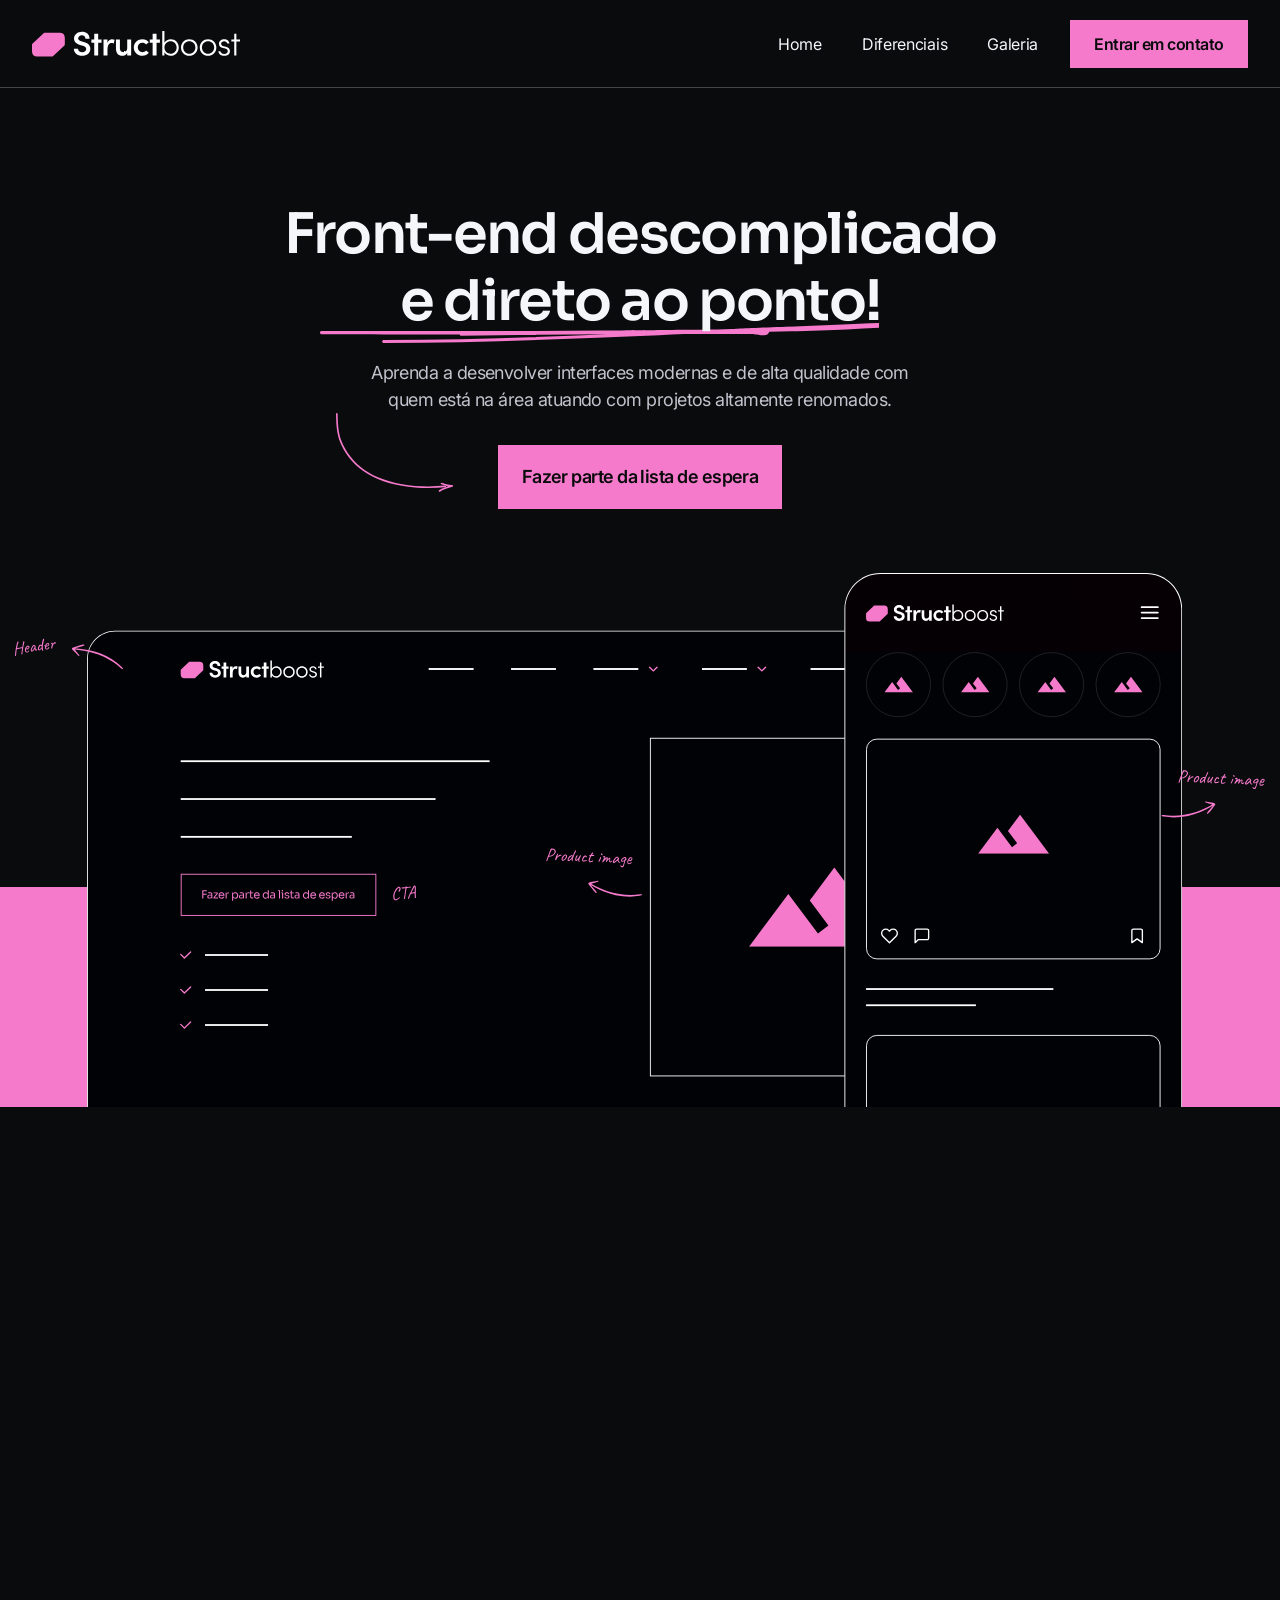
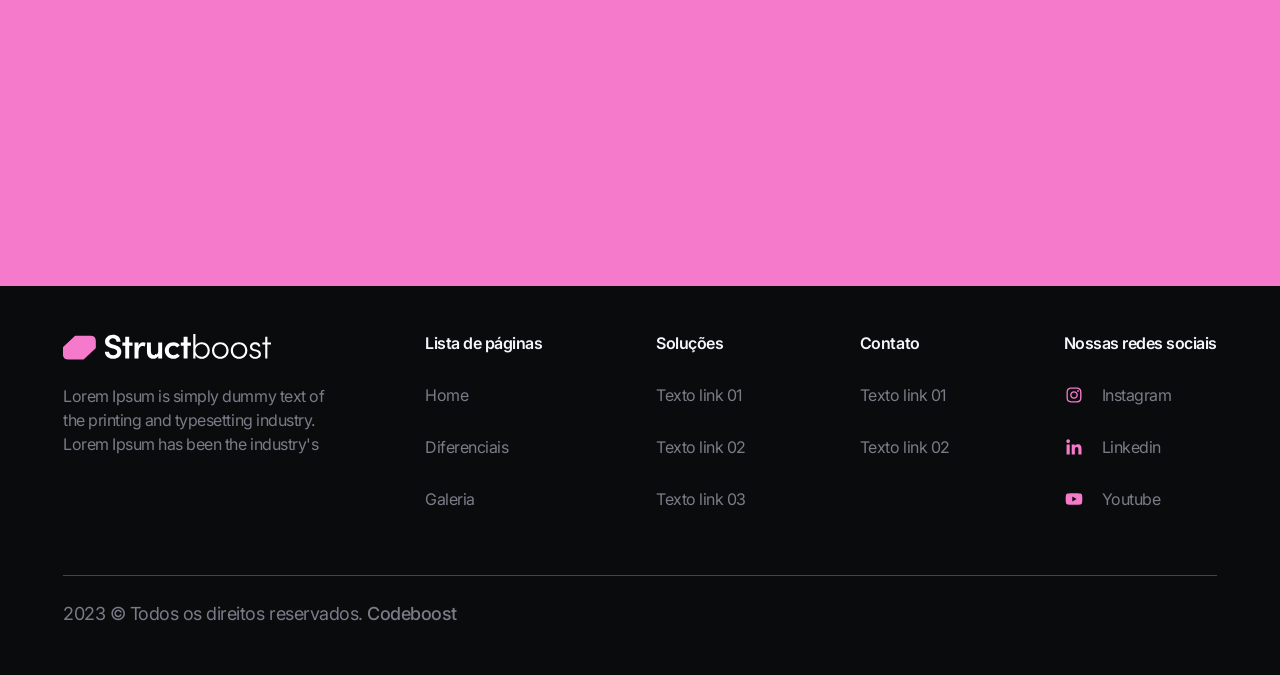
<file: index.html>
<!DOCTYPE html>
<html lang="pt-br">

<head>
    <link rel="preconnect" href="https://fonts.googleapis.com">
    <link rel="preconnect" href="https://fonts.gstatic.com" crossorigin>
    <link
        href="https://fonts.googleapis.com/css2?family=Inter:wght@400;600;700&family=Sora:wght@500;600;700&display=swap"
        rel="stylesheet">
    <meta charset="UTF-8">
    <meta name="viewport" content="width=device-width, initial-scale=1.0">
    <title>Structboost</title>

    <link href="https://unpkg.com/aos@2.3.1/dist/aos.css" rel="stylesheet">
    <link rel="stylesheet" href="./css/main.css">
    <link rel="stylesheet" href="./css/components.css">
    <link rel="stylesheet" href="./css/grid.css">
    <link rel="stylesheet" href="./css/typograph.css">
    <link rel="stylesheet" href="./css/variables.css">
    <link rel="stylesheet" href="./css/reset.css">
</head>

<body>
    <header>
        <div class="container">
            <a href="./" class="logo">
                <img src="./imgs/logo.svg" alt="Logo Structboost" title="logo Structboost">
            </a>
            <button class="btn-mobile">
                <img src="imgs/menu-hamburgue.svg" alt="Icon navegação">
            </button>
            <nav>
                <ul>
                    <li><a href="">Home</a></li>
                    <li><a href="">Diferenciais</a></li>
                    <li><a href="">Galeria</a></li>
                </ul>
                <button class="btn-primary">
                    Entrar em contato
                </button>
            </nav>
        </div>
    </header>

    <section class="s-hero">
        <div class="container">
            <div class="text" data-aos="fade-right">
                <h1 class="title">Front-end descomplicado e direto ao ponto!</h1>
                <p>
                    Aprenda a desenvolver interfaces modernas e de alta qualidade com quem está na área atuando com
                    projetos
                    altamente renomados.
                </p>
                <button class="btn-primary lg">
                    Fazer parte da lista de espera
                </button>
                <img src="./imgs/arrow-direct-button.svg" class="arrow" alt="arrow">
            </div>
        </div>
        <img src="imgs/ilustra-hero.svg" class="ilustra" alt="ilustra hero" data-aos="fade-up" data-aos-delay="200">
        <img src="imgs/ilustra-mobile.svg" class="ilustra-mobile" alt="ilustra hero mobile" data-aos="fade-up" data-aos-delay="200">
    </section>

    <section class="s-digital">
        <div class="container">
            <h3 data-aos="fade-right">Transformando Ideias em Realidade Digital!</h3>
            <ul>
                <li data-aos="fade-right">
                    <div class="item-digital">
                        <div class="icon">
                            <img src="imgs/icon-impacto.svg" alt="">
                            <div class="info">
                                <h6>Impacto Visual Imbatível</h6>
                                <p>Domine a arte de criar interfaces envolventes que conquistam<br> corações e mentes dos usuários.</p>
                            </div>
                        </div>
                    </div>
                </li>
                <li data-aos="fade-up">
                    <div class="item-digital">
                        <div class="icon">
                            <img src="imgs/icon-nav.svg" alt="">
                            <div class="info">
                                <h6>Navegabilidade sem Limites</h6>
                                <p>Construa a base sólida para uma<br> experiência de usuário fluida e intuitiva, garantindo a satisfação do público.</p>
                            </div>
                        </div>
                    </div>
                </li>
                <li data-aos="fade-left">
                    <div class="item-digital">
                        <div class="icon">
                            <img src="imgs/icon-performance.svg" alt="">
                            <div class="info">
                                <h6>Performance Acelerada</h6>
                                <p>O Front End é a chave para otimizar o desempenho do seu site, cativando visitantes com velocidade e eficiência.</p>
                            </div>
                        </div>
                    </div>
                </li>
            </ul>
        </div>
    </section>

    <section class="s-art-front">
        <div class="container">
            <div class="title-text">
                <div class="left" data-aos="fade-right">
                    <h3>Domine a Arte da Front-end</h3>
                    <p>Prepare-se para criar interfaces incríveis e funcionais <br> para a web com este curso completo de front-end.</p>
                </div>
                 <div class="right" data-aos="fade-left">
                     <p>Junte-se a nós neste curso de front-end e embarque em uma jornada emocionante para se tornar um desenvolvedor web altamente qualificado.</p>
                 </div>
            </div>
            <div class="all">
                <div class="card-post" data-aos="flip-left">
                    <span class="tag">FUNDAMENTOS</span>
                    <div class="image">
                        <img src="imgs/Frame.svg" alt="">
                    </div>
                    <div class="text">
                        <h6>HTML5 e Semântica</h6>
                        <p>
                            Aprenda a usar a mais recente versão do HTML e crie páginas web bem estruturadas e otimizadas para os mecanismos de busca.
                        </p>
                    </div>
                </div>
                <div class="card-post" data-aos="flip-left">
                    <span class="tag">ESTILIZANDO</span>
                    <div class="image">
                        <img src="imgs/Frame.svg" alt="">
                    </div>
                    <div class="text">
                        <h6>CSS3 e Estilização Avançada</h6>
                        <p>
                            Explore os recursos avançados do CSS3 para criar layouts responsivos, animações incríveis e designs atrativos.
                        </p>
                    </div>
                </div>
                <div class="card-post" data-aos="flip-left">
                    <span class="tag">POTENCIALIZANDO</span>
                    <div class="image">
                        <img src="imgs/Frame.svg" alt="">
                    </div>
                    <div class="text">
                        <h6>Javascript Moderno</h6>
                        <p>
                            Aprenda a programar com Javascript moderno e torne suas páginas interativas e dinâmicas, proporcionando uma experiência única.
                        </p>
                    </div>
                </div>
                <div class="card-post" data-aos="flip-left">
                    <span class="tag">APLICAÇÕES</span>
                    <div class="image">
                        <img src="imgs/Frame.svg" alt="">
                    </div>
                    <div class="text">
                        <h6>Frameworks Front-end</h6>
                        <p>
                            Descubra como utilizar frameworks populares como React, Angular e Vue.js para criar aplicações web completas e eficientes.
                        </p>
                    </div>
                </div>
                <div class="card-post" data-aos="flip-left">
                    <span class="tag">DISIGNS</span>
                    <div class="image">
                        <img src="imgs/Frame.svg" alt="">
                    </div>
                    <div class="text">
                        <h6>Design Responsivo</h6>
                        <p>
                            Aprenda a criar designs responsivos e mobile-first que se adaptam perfeitamente a diferentes tamanhos de tela.
                        </p>
                    </div>
                </div>
            </div>
        </div>
    </section>

    <section class="s-newsletter">
        <div class="container" data-aos="zoom-out">
            <h2>Front-end descomplicado e direto ao ponto!</h2>
            <p>Aprenda a desenvolver interfaces modernas e de alta qualidade com quem está na área atuando com projetos altamente renomados.</p>
            <button class="btn-primary white lg">
                Fazer parte da lista de espera
            </button>
        </div>
    </section>

    <footer>
        <div class="container">
            <div class="main-area">
                <div class="left">
                    <img src="imgs/logo.svg" alt="Logo">
                    <p>Lorem Ipsum is simply dummy text of the printing and typesetting industry. Lorem Ipsum has been the industry's</p>
                </div>
                <div class="right">
                    <div class="item-nav">
                        <h6>Lista de páginas</h6>
                        <ul>
                            <li>
                                <a href="#">Home</a>
                            </li>
                            <li>
                                <a href="#">Diferenciais</a>
                            </li>
                            <li>
                                <a href="#">Galeria</a>
                            </li>
                            
                        </ul>
                    </div>
                    <div class="item-nav">
                        <h6>Soluções</h6>
                        <ul>
                            <li>
                                <a href="#">Texto link 01</a>
                            </li>
                            <li>
                                <a href="#">Texto link 02</a>
                            </li>
                            <li>
                                <a href="#">Texto link 03</a>
                            </li>
                            
                        </ul>
                    </div>
                    <div class="item-nav">
                        <h6>Contato</h6>
                        <ul>
                            <li>
                                <a href="#">Texto link 01</a>
                            </li>
                            <li>
                                <a href="#">Texto link 02</a>
                            </li>
                        </ul>
                    </div>
                    <div class="item-nav">
                        <h6>Nossas redes sociais</h6>
                        <ul>
                            <li>
                                
                                <a href="#"><img src="imgs/icon-instagram.svg" alt="Icon Instagram">Instagram</a>
                            </li>
                            <li>
                                
                                <a href="#"><img src="imgs/icon-linkedin.svg" alt="Icon Linkedin">Linkedin</a>
                            </li>
                            <li>
                                
                                <a href="#"><img src="imgs/icon-youtube.svg" alt="Icon Youtube">Youtube</a>
                            </li>
                            
                        </ul>
                    </div>
                </div>
                
            </div>
            <p class="copy">2023 © Todos os direitos reservados. <strong>Codeboost</strong></p>
        </div>
    </footer>

    <script src="https://unpkg.com/aos@2.3.1/dist/aos.js"></script>

    <script>
        AOS.init({
            duration: 1200,
            disable: 'mobile'
        });
      </script>
</body>

</html>
</file>
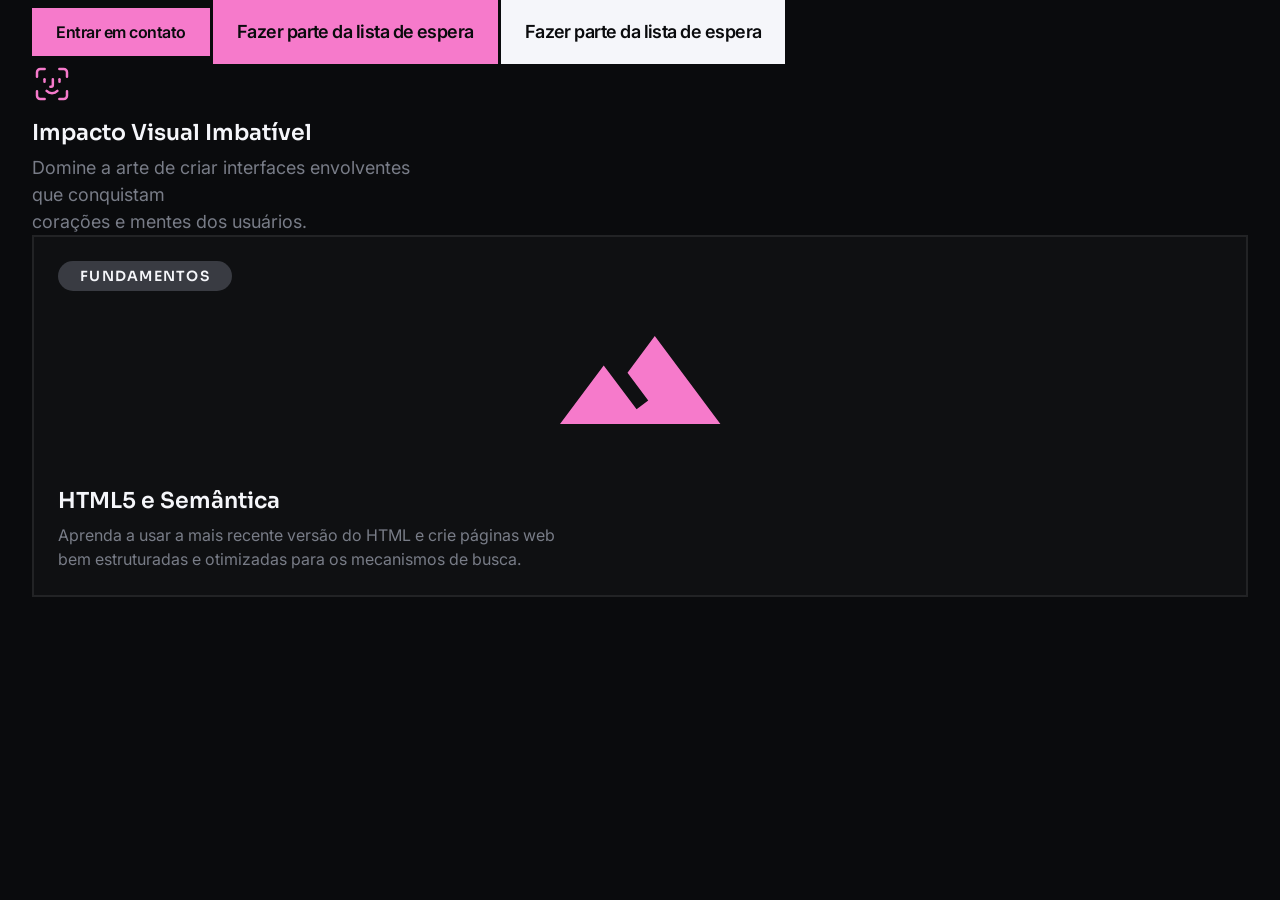
<file: components.html>
<!DOCTYPE html>
<html lang="pt-br">

<head>
    <link rel="preconnect" href="https://fonts.googleapis.com">
    <link rel="preconnect" href="https://fonts.gstatic.com" crossorigin>
    <link
        href="https://fonts.googleapis.com/css2?family=Inter:wght@400;600;700&family=Sora:wght@500;600;700&display=swap"
        rel="stylesheet">
    <meta charset="UTF-8">
    <meta name="viewport" content="width=device-width, initial-scale=1.0">
    <title>Structboost</title>
    <link rel="stylesheet" href="./css/main.css">
    <link rel="stylesheet" href="./css/components.css">
    <link rel="stylesheet" href="./css/grid.css">
    <link rel="stylesheet" href="./css/typograph.css">
    <link rel="stylesheet" href="./css/variables.css">
    <link rel="stylesheet" href="./css/reset.css">
</head>

<body>
    <div class="container">
        <button class="btn-primary">
            Entrar em contato
        </button >
        <button class="btn-primary lg">
            Fazer parte da lista de espera
        </button>
        <button class="btn-primary white lg">
            Fazer parte da lista de espera
        </button>

        <div class="item-digital">
            <div class="icon">
                <img src="imgs/icon-impacto.svg" alt="">
                <div class="info">
                    <h6>Impacto Visual Imbatível</h6>
                    <p>Domine a arte de criar interfaces envolventes que conquistam<br> corações e mentes dos usuários.</p>
                </div>
            </div>
        </div>
        <div class="card-post">
            <span class="tag"> Fundamentos</span>
            <div class="image">
                <img src="imgs/Frame.svg" alt="">
            </div>
            <div class="text">
                <h6>HTML5 e Semântica</h6>
                <p>
                    Aprenda a usar a mais recente versão do HTML e crie páginas web bem estruturadas e otimizadas para os mecanismos de busca.
                </p>
            </div>
        </div>

    </div>
</body>

</html>
</file>
<file: css/main.css>
header {
    width: 100%;
    height: 8.8rem;
    display: flex;
    align-items: center;
    border-bottom: 1px solid rgba(255, 255, 255, 0.24);
}

header .container {
    display: flex;
    align-items: center;
    justify-content: space-between;
}

header .btn-mobile {
    display: none;
}

header nav {
    display: flex;
    align-items: center;
    gap: 3.2rem;
}

header nav ul {
    display: flex;
    gap: 4rem;
}

header nav ul li a {
    color: var(--color-gray-100);
    font-size: 1.6rem;
    letter-spacing: -0.03rem;
    transition: opacity .3s ease;
}

header nav ul li a:hover {
    opacity: 0.7;
}

.s-hero {
    width: 100%;
    padding-top: 11.3rem;
    position: relative;
    display: flex;
    flex-direction: column;
    align-items: center;
    overflow: hidden;
}

.s-hero::after {
    content: '';
    width: 100%;
    height: 22rem;
    background-color: var(--pink-10);
    position: absolute;
    left: 0;
    bottom: 0px;
    z-index: -1;
}

.s-hero .text {
    position: relative;
    width: 100%;
    max-width: 71.9rem;
    text-align: center;
    margin: 0 auto;
    margin-bottom: 6.4rem;
}


.s-hero .text h1 {
    position: relative;
    font-weight: 600;
    letter-spacing: -1.68px;
}

.s-hero .text h1::before {
    content: '';
    max-width: 55.9rem;
    height: 2.2rem;
    background: url("../imgs/line-title.svg") no-repeat left center;
    position: absolute;
    left: 3.9rem;
    bottom: -8px;
    z-index: -1;
    animation: drawLine 1s 0.4s ease-in forwards;
}

@keyframes drawLine {
    from {
        width: 0;
    }
    to {
        width: 100%;
    }
}

.s-hero .text p {
    width: 55.6rem;
    margin: 0 auto;
    letter-spacing: -0.54px;
    margin-top: 2.4rem;
    margin-bottom: 3.2rem;
    color: var(--gray-300);
}

.s-hero .text .arrow {
    position: absolute;
    left: 5.52rem;
    bottom: 1.7rem;
    animation: floating 3s ease-in-out infinite;
}

@keyframes floating {
    0% {
        transform: translateX(0px);
    }
    50% {
        transform: translateX(15px);
    }
    100% {
        transform: translateX(0px);
    }
}

.s-hero .ilustra {
    padding: 0 1.5rem;
}

.s-hero .ilustra-mobile {
    display: none;
}

.s-digital {
    padding-top: 12.8rem;
}

.s-digital h3 {
    text-align: center;
    max-width: 53.5rem;
    margin: 0 auto;
    margin-bottom: 6.4rem;
}

.s-digital ul {
    display: flex;
    justify-content: space-between;
    border-bottom: 1px solid var(--gray-800);
    padding-bottom: 12.8rem;
}

.s-art-front {
    padding: 12.8rem;
}

.s-art-front .title-text {
    display: flex;
    align-items: center;
    justify-content: space-between;
    margin-bottom: 6.4rem;
}

.s-art-front .title-text .left {
    max-width: 53.9rem;
}

.s-art-front .title-text .left h3 {
    letter-spacing: -1.2px;
    font-weight: 600;
}

.s-art-front .title-text .left p {
    max-width: 45.2rem;
    letter-spacing: -0.54px;
    margin-top: 1.6rem;
    color: var(--gray-600);
}

.s-art-front .title-text .right {
    max-width: 42.9rem;
    color: var(--gray-600);
}

.s-art-front .all {
    display: grid;
    grid-template-columns: repeat(3, 1fr);
    gap: 3.2rem;
}

.s-art-front .all .card-post:first-child {
    grid-column: span 2;
}

.s-newsletter {
    padding: 8.9rem 0;
    background-color: var(--pink-10);
}

.s-newsletter .container {
    text-align: center;
}

.s-newsletter .container h2 {
    max-width: 64.6rem;
    margin: 0 auto;
    letter-spacing: -0.66px;
    font-weight: 600;
    margin-bottom: 1.6rem;
}

.s-newsletter .container p {
    max-width: 68.7rem;
    margin: 0 auto;
    margin-bottom: 2.4rem;
}

footer {
    padding: 4.8rem;
}

footer .main-area {
    display: flex;
    align-items: flex-start;
    justify-content: space-between;
    border-bottom: 1px solid rgba(255, 255, 255, 0.24);
    padding-bottom: 6.6rem;
    margin-bottom: 2.4rem;
}

footer .main-area .left {
    max-width: 27.9rem;
}

footer .main-area .left p {
    color: var(--gray-600);
    margin-top: 2.4rem;
    font-size: 16px;
    line-height: 150%;
    letter-spacing: -0.48px;
}

footer .main-area .right {
    flex-grow: 1;
    max-width: 79.2rem;
    display: flex;
    justify-content: space-between;
}

footer .main-area .right .item-nav h6 {
    font-family: 'Inter';
    font-size: 1.6rem;
    font-weight: 600;
    letter-spacing: -0.48px;
    margin-bottom: 3.2rem;
}

footer .main-area .right .item-nav ul li:not(:last-child) {
    margin-bottom: 3.2rem;
}

footer .main-area .right .item-nav ul li a {
    color: var(--gray-600);
    font-size: 1.6rem;
    letter-spacing: -0.48px;
    transition: color .3s ease;
    display: flex;
    gap: 1.8rem;
}

footer .main-area .right .item-nav ul li a:hover {
    color: var(--gray-100);
}

footer .copy {
    color: var(--gray-600);
    letter-spacing: -0.48px;
}

footer .copy strong {
    font-weight: 500;
}

/* Monitores pequenos */
@media(max-width: 1200px) {
    .s-digital {
        padding: 6.8rem;
    }

    .s-digital ul {
        gap: 3.2rem;
        padding-bottom: 6.8rem;
    }

    .item-digital .info h6 {
        font-size: 2rem;
    }

    .item-digital .info p {
        font-size: 1.6rem;
    }

    .s-art-front {
        padding: 6rem 0;
    }

    .s-art-front .all {
        gap: 1.6rem;
    }

    .s-art-front .all .card-post:first-child,
    .s-art-front .all .card-post:nth-child(2) {
        grid-column: span 3;
    }

    footer .main-area .right {
        max-width: 62.2rem;
    }
}

/* Tablet */
@media(max-width: 991px) {
    .s-hero::after {
        height: 13rem;
    }

    .s-digital ul {
        flex-direction: column;
        align-items: center;
        letter-spacing: 1.5px;
    }

    .s-art-front .title-text {
        flex-direction: column;
        align-items: center;
        margin-bottom: 4rem;
        gap: 30px;
    }

    .s-art-front .title-text .left {
        text-align: center;
        width: 100%;
    }

    .s-art-front .title-text .left p {
        max-width: 100%;
        margin-top: 0.8rem;
    }

    .s-art-front .title-text .right {
        text-align: center;
        width: 100%;
    }

    .s-art-front .all {
        grid-template-columns: 1fr;
    }

    .s-art-front .all .card-post:first-child,
    .s-art-front .all .card-post:nth-child(2) {
        grid-column: initial;
    }

    footer .main-area {
        flex-direction: column;
        gap: 4rem;
    }

    footer .main-area .left {
        max-width: 100%;
        text-align: center;
    }

    footer .main-area .left img {
        margin: 0 auto;
    }

    footer .main-area .right {
        max-width: 100%;
        width: 100%;
    }
}

/* */
@media(max-width: 768px) {
    header nav {
        display: none;
    }

    header .btn-mobile {
        display: block;
    }

    .s-hero {
        padding-top: 6rem;
    }

    .s-hero .text h1 {
        max-width: 49rem;
        margin: 0 auto;
    }

    .s-hero .text h1::before {
        left: 0;
        bottom: -6px;
        background-size: 100%;
    }

    .s-hero .text p {
        max-width: 40rem;
        letter-spacing: 0.46px;
    }

    .s-hero .text .arrow {
        bottom: 2.7rem;
        left: 20px;
        max-width: 9rem;
    }

}

/* Celulares */
@media(max-width: 560px) {
    header {
        height: 7.2rem;
    }

    header .logo {
        max-width: 16rem;
    }

    .s-hero {
        padding-top: 8.8rem;
    }

    .s-hero .text h1 {
        font-size: 4rem;
    }

    .s-hero .text h1::before {
        bottom: -8px;
    }

    .s-hero .text p {
        width: 35rem;
        margin-top: 1.5rem;
        margin-bottom: 2.4rem;
        font-size: 1.6rem;
    }

    .s-hero .text .arrow {
        display: none;
    }

    .s-hero .ilustra {
        display: none;
    }

    .s-hero .ilustra-mobile {
        display: block;
    }

    .s-hero::after {
        height: 22rem;
    }

    .s-digital {
        padding-top: 8rem;
    }

    .s-digital ul {
        padding-bottom: 8rem;
        gap: 6.4rem;
    }

    .s-digital h3 {
        font-size: 2.8rem;
    }

    .s-art-front {
        padding: 8rem 0;
    }

    .s-art-front .title-text .left h3 {
        font-size: 2.8rem;
        max-width: 22.7rem;
        margin: 0 auto;
    }

    .s-art-front .title-text p {
        font-size: 1.6rem;
        margin-top: 0.8rem;
    }

    .s-art-front .title-text p br {
        display: none;
    }

    .card-post .text h6 {
        font-size: 1.8rem;
    }

    .card-post .text p {
        font-size: 1.4rem;
    }

    .all .card-post .image {
        margin-bottom: 5.4rem;
    }

    .s-art-front .all {
        gap: 3.2rem;
    }

    .s-newsletter h2 {
        font-size: 4rem;
    }

    footer .main-area .right {
        flex-direction: column;
        align-items: center;
        gap: 4.8rem;
    }

    footer .main-area .right .item-nav h6 {
        text-align: center;
    }

    footer .main-area .right .item-nav ul li a {
        justify-content: center;
    }

    footer .main-area .right .item-nav:last-child {
        width: 100%;
    }

    footer .main-area .right .item-nav:last-child ul {
        display: flex;
        width: 100%;
        justify-content: space-between;
    }

    footer .main-area .right .item-nav:last-child ul li:not(:last-child) {
        margin-bottom: 0;
    }

    footer .main-area {
        padding-bottom: 4.8rem;
    }

    footer .copy {
        font-size: 1.4rem;
        text-align: center;
    }
}
</file>
<file: css/components.css>
.btn-primary {
    padding: 1.6rem 2.4rem;
    background-color: var(--pink-10);
    color: var(--gray-900);
    font-size: 1.6rem;
    font-weight: 600;
    line-height: 100%;
    letter-spacing: -0.03em;
    transition: background-color .3s ease;
}

.btn-primary.white {
    background-color: var(--gray-100);
}

.btn-primary.white:hover {
    background-color: var(--gray-900);
    color: var(--gray-100);
}

.btn-primary.lg {
    padding: 2.3rem 2.4rem;
    font-size: 1.8rem;
}

.btn-primary:hover {
    background-color: var(--pink-20);
}

.item-digital {
    width: 100%;
    max-width: 38.4rem;
}

.item-digital .icon img {
    width: 4rem;
    height: 4rem;
    display: flex;
    align-items: center;
    justify-content: center;
    margin-bottom: 1.6rem;
}

.item-digital .info h6 {
    margin-bottom: 0.8rem;
}

.item-digital .info p {
    color: var(--gray-600);
}

.card-post {
    border: 2px solid rgba(255, 255, 255, 0.08);
    background: rgba(255, 255, 255, 0.02);
    padding: 2.4rem;
}

.card-post .tag {
    padding: 0.8rem 2.2rem;
    display: inline-block;
    border-radius: 10rem;
    background: var(--gray-800);
    color: var(--color-gray-100);
    font-family: 'Sora';
    font-size: 1.4rem;
    font-weight: 600;
    line-height: 100%;
    letter-spacing: 1.26px;
    text-transform: uppercase;
    margin-bottom: 4.5rem;
}

.card-post .image {
    width: 100%;
    display: flex;
    align-items: center;
    justify-content: center;
    margin-bottom: 6.4rem;
}

.card-post .text {
    width: 100%;
    max-width: 50.8rem;
}

.card-post .text h6 {
    margin-bottom: 0.8rem;
}

.card-post .text p {
    font-size: 1.6rem;
    color: var(--gray-600);
}

@media(max-width: 991px) {
    .item-digital {
        text-align: center;
    }
    .item-digital .icon img {
        margin: 0 auto;
        margin-bottom: 1.6rem;
    }
    .item-digital .info p br {
        display: none;
    }
}

@media(max-width: 560px) {
    .s-digital .info p {
        font-size: 1.8rem;
        max-width: 31.9rem;
    }
}
</file>
<file: css/grid.css>
.container {
    width: 100%;
    max-width: 124.6rem;
    margin: 0 auto;
    padding: 0 1.5rem;
}
</file>
<file: css/typograph.css>
h1, h2, h3, h4, h5, h6 {
    font-family: 'Sora', sans-serif;
    line-height: 120%;
}
h1, h2, h3, h4 {
    font-weight: 700;
}
h5, h6 {
    font-weight: 600;
}
h1 {
    font-size: 5.6rem;
}

h2 {
    font-size: 4.8rem;
}

h3 {
    font-size: 4.0rem;
}

h4 {
    font-size: 2.8rem;
}

h5 {
    font-size: 2.4rem;
}

h6 {
    font-size: 2.2rem;
}

p {
    font-size: 1.8rem;
    line-height: 150%;
}
</file>
<file: css/variables.css>
:root {
    --pink-10: #F67ACB;
    --pink-20: #CF62A9;
    --pink-30: #9D457F;
    --gray-900: #0A0B0D;
    --gray-800: #393B42;
    --gray-700: #5C5F69;
    --gray-600: #787C87;
    --gray-500: #979BA6;
    --gray-400: #ABAFBA;
    --gray-300: #C0C3CC;
    --gray-200: #C0C3CC;
    --gray-100: #F5F6FA;
}
</file>
